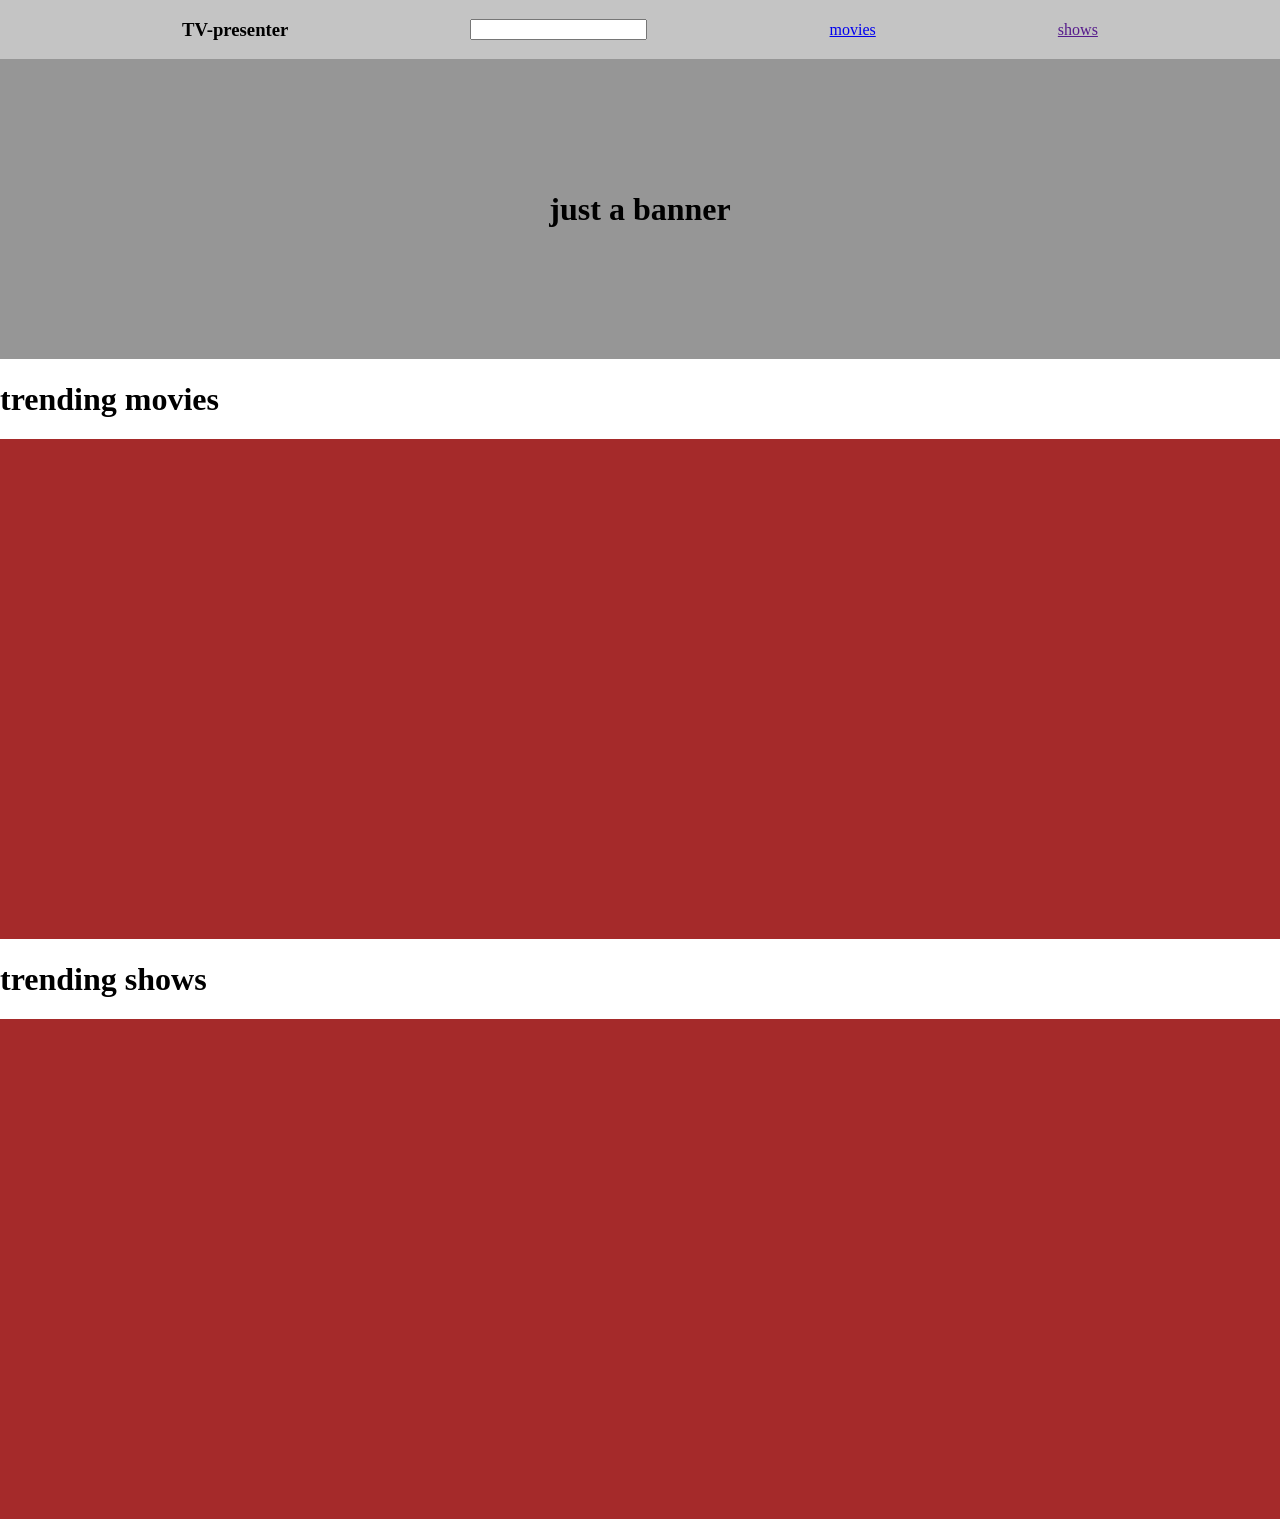
<file: index.html>
<!DOCTYPE html>
<html lang="en">
<head>
    <meta charset="UTF-8">
    <meta name="viewport" content="width=device-width, initial-scale=1.0">
    <link rel="stylesheet" href="style.css">
    <title>TV-presenter</title>
</head>
<body>
    <nav>
        <h3>TV-presenter</h3>
        <input type="text">
        <a href="/details?id=6674">movies</a>
        <a href="">shows</a>
    </nav>

    <div class="banner">
        <h1>just a banner</h1>
    </div>

    <h1>trending movies</h1>
    <div class="carosoul" id="trendingM"></div>

    <h1>trending shows</h1>
    <div class="carosoul" id="trendingS"></div>


    <script src="script.js"></script>
</body>
</html>

<!-- <img src="https://tse1.mm.bing.net/th/id/OIP.8nKpTNL2k_6eJUVbQnJVpgHaJ4?r=0&pid=Api" alt="placeholder"> -->
</file>
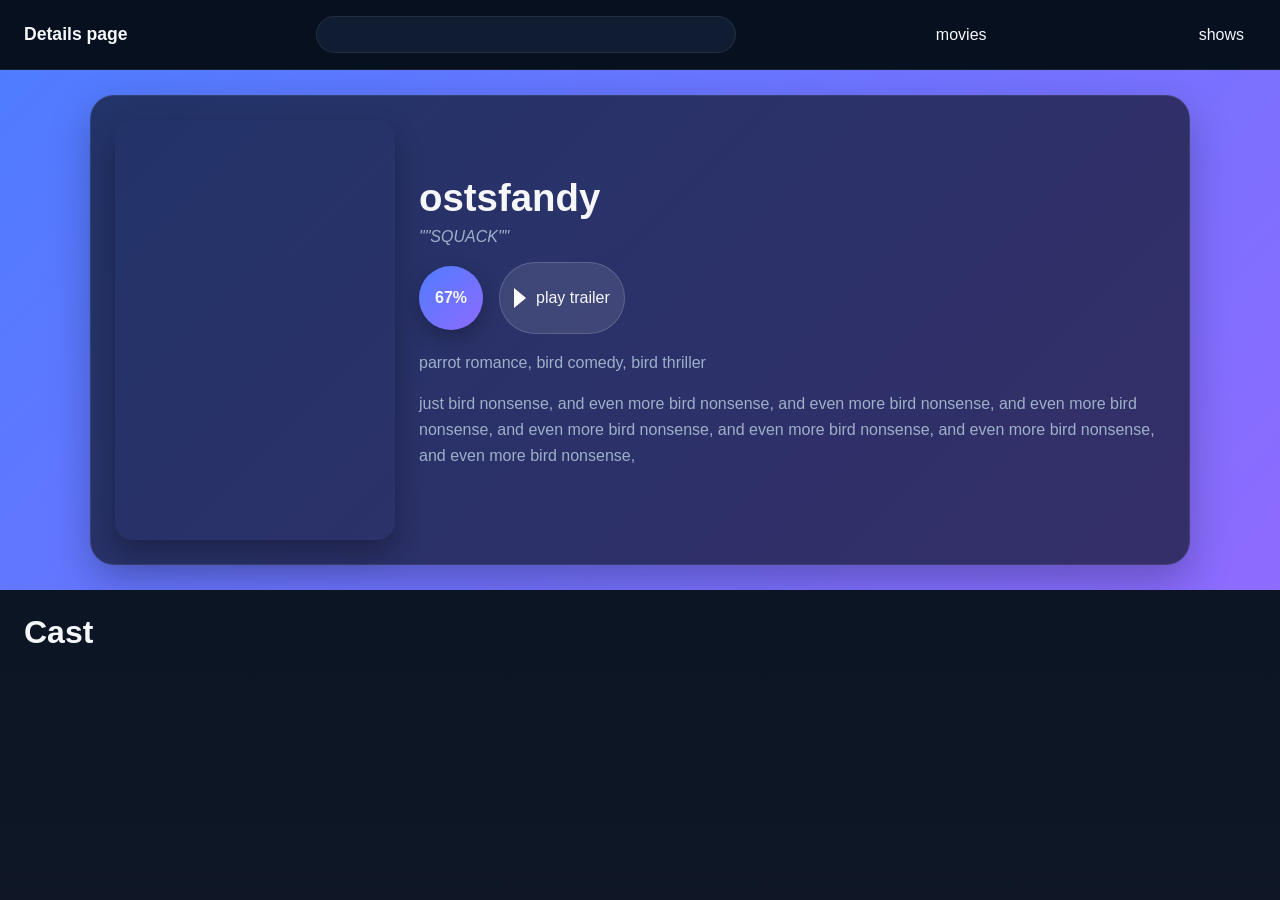
<file: details/index.html>
<!DOCTYPE html>
<html lang="en">
<head>
    <meta charset="UTF-8">
    <meta name="viewport" content="width=device-width, initial-scale=1.0">
    <link rel="stylesheet" href="style.css">
    <title>TV-presenter</title>
</head>
<body>
    <nav>
        <h3>Details page</h3>
        <input type="text" id="searchbar">
        <a href="">movies</a>
        <a href="">shows</a>
    </nav>

    <div class="banner">
        <div class="bannerIMG"></div>
        <div id="bannerinfo">
        <div class="posterIMG"></div>
        <div id="infoBox">
        <h1 id="thingName">ostsfandy</h1>
        <p id="phrase">""SQUACK""</p>
        <div id="midSection">
                    <div id="score">
            <p>67%</p>
        </div>
        <div id="playbtn" role="button" tabindex="0"><div class="arrow-right"></div><p>play trailer</p></div>
        
        </div>

        <p id="genras">parrot romance, bird comedy, bird thriller</p>
        <p id="overView">just bird nonsense, and even more bird nonsense, and even more bird nonsense, and even more bird nonsense, and even more bird nonsense, and even more bird nonsense, and even more bird nonsense, and even more bird nonsense, </p>
        
        <div id="creators">


        </div>
    
    </div>     
</div>

    </div>



    <h1>Cast</h1>
    <div class="carosoul" id="caraCAST">
    </div>

        <details id="episodesSection" class="episodes-section hidden" aria-live="polite">
        <summary class="episodes-section__header">
            <h2>Seasons & Episodes</h2>
        </summary>
        <div id="seasonsList" class="seasons-list"></div>
    </details>

    <div id="trailerModal" class="trailer-modal hidden" aria-hidden="true">
        <div class="trailer-modal__content">
            <button id="closeTrailerModal" class="trailer-modal__close" aria-label="Close trailer">×</button>
            <div class="trailer-modal__frame-wrap">
                <iframe id="trailerFrame" title="Trailer video" allow="accelerometer; autoplay; clipboard-write; encrypted-media; gyroscope; picture-in-picture" allowfullscreen></iframe>
            </div>
        </div>
    </div>
    

    <script src="script.js"></script>
</body>
</html>

<!-- <img src="https://tse1.mm.bing.net/th/id/OIP.8nKpTNL2k_6eJUVbQnJVpgHaJ4?r=0&pid=Api" alt="placeholder"> -->
</file>
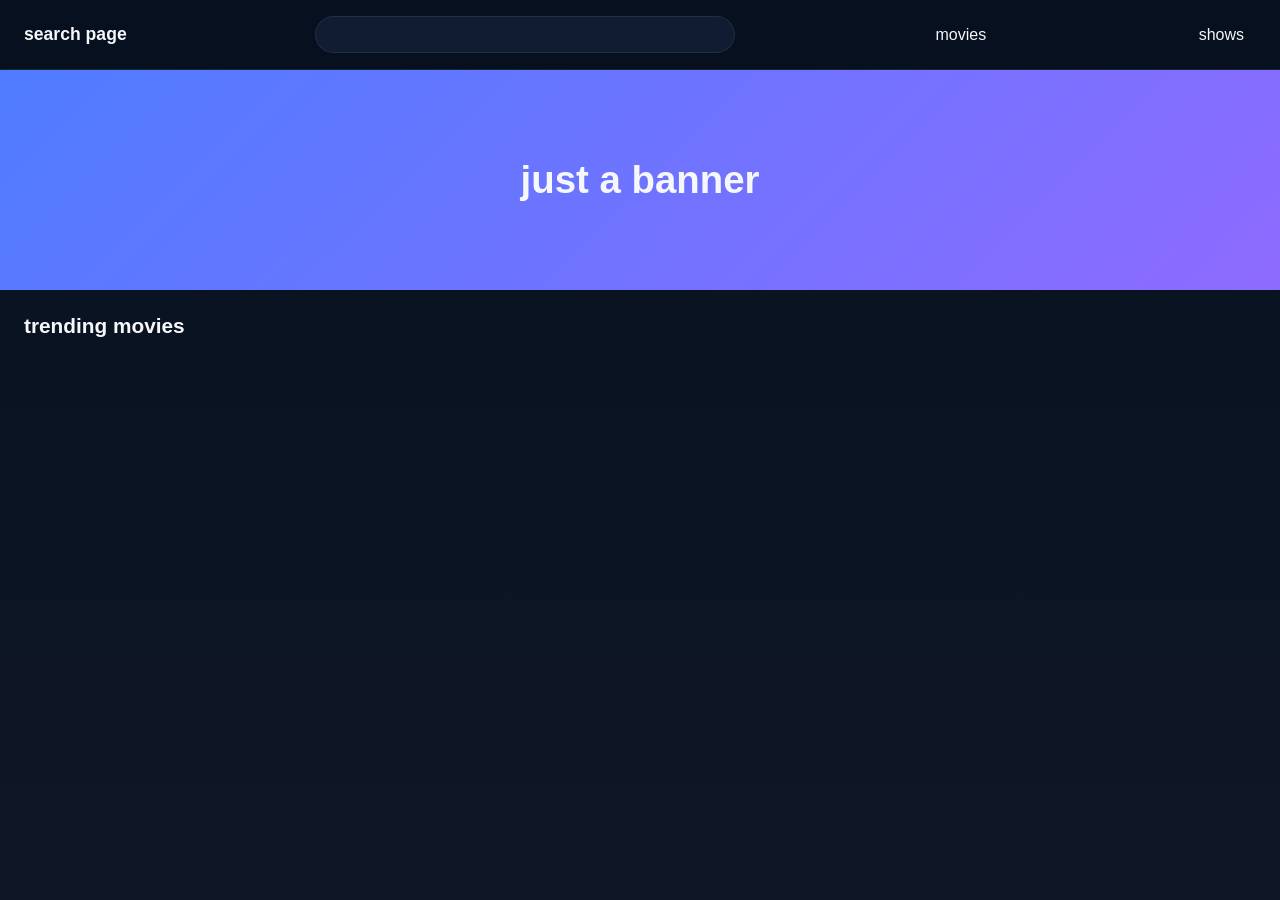
<file: search/index.html>
<!DOCTYPE html>
<html lang="en">
<head>
    <meta charset="UTF-8">
    <meta name="viewport" content="width=device-width, initial-scale=1.0">
    <link rel="stylesheet" href="style.css">
    <title>TV-presenter</title>
</head>
<body>
    <nav>
        <h3>search page</h3>
        <input type="text" id="searchbar">
        <a href="/details?id=6674">movies</a>
        <a href="">shows</a>
    </nav>

    <div class="banner">
        <h1>just a banner</h1>
    </div>

    <h1>trending movies</h1>
    <div class="carosoul" id="trendingM"></div>


    <script src="script.js"></script>
</body>
</html>

<!-- <img src="https://tse1.mm.bing.net/th/id/OIP.8nKpTNL2k_6eJUVbQnJVpgHaJ4?r=0&pid=Api" alt="placeholder"> -->
</file>
<file: style.css>
body {
  width: 100vw;
  height: 100vh;
  margin: 0px;
  padding: 0px;
}
nav {
  background-color: #c4c4c4;
  display: flex;
  justify-content: space-evenly;
  align-items: center;
}

.banner {
  background-color: #969696;
  width: 100%;
  height: 300px;
  display: flex;
  justify-content: center;
  align-items: center;
}
.carosoul {
  background-color: brown;
  height: 400px;
  display: flex;
  flex-wrap: nowrap;
  overflow: scroll;
  padding: 50px;
  justify-content: space-evenly;
  align-items: center;
  gap: 50px;
}
.card1 {
  width: 300px;
  height: 400px;
  background-color: aqua;
  display: flex;
  justify-content: space-between;
  align-items: start;
  flex-direction: column;
  padding: 0px;
    border-radius: 16px;
}
.card1 .card1img {
  background-image: url(https://tse1.mm.bing.net/th/id/OIP.8nKpTNL2k_6eJUVbQnJVpgHaJ4?r=0&pid=Api);
  background-position: center;
  background-repeat: no-repeat;
  background-size:contain;
  width: 200px;
  height: 300px;
  border-radius: 16px;
  background-color: blue;
}
</file>
<file: details/style.css>
:root {
  color-scheme: dark;
  --bg: #07111f;
  --panel: #101c31;
  --panel-2: #16263f;
  --text: #f5f7fb;
  --muted: #9eb0c8;
  --accent: #4f7cff;
  --accent-2: #8e6bff;
  --border: rgba(255, 255, 255, 0.08);
}

* {
  box-sizing: border-box;
}

body {
  margin: 0;
  min-height: 100vh;
  overflow-x: hidden;
  font-family: Arial, Helvetica, sans-serif;
  background: linear-gradient(180deg, #07111f 0%, #0f1727 100%);
  color: var(--text);
}

nav {
  position: sticky;
  top: 0;
  z-index: 10;
  display: flex;
  align-items: center;
  justify-content: space-between;
  gap: 16px;
  padding: 16px 24px;
  background: rgba(7, 17, 31, 0.92);
  border-bottom: 1px solid var(--border);
  backdrop-filter: blur(8px);
}

nav h3 {
  margin: 0;
  font-size: 1.1rem;
}

nav input {
  flex: 1;
  max-width: 420px;
  padding: 10px 14px;
  border: 1px solid var(--border);
  border-radius: 999px;
  background: var(--panel);
  color: var(--text);
}

nav a {
  color: var(--text);
  text-decoration: none;
  padding: 8px 12px;
  border-radius: 999px;
  transition: background 0.2s ease;
}

nav a:hover {
  background: var(--panel-2);
}

.banner {
  position: relative;
  min-height: 520px;
  padding: 24px;
  display: flex;
  justify-content: center;
  align-items: center;
  overflow: hidden;
  background: linear-gradient(135deg, var(--accent), var(--accent-2));
}

.bannerIMG {
  position: absolute;
  inset: 0;
  background-position: center;
  background-repeat: no-repeat;
  background-size: cover;
  filter: blur(6px) brightness(0.35);
  transform: scale(1.05);
}

#bannerinfo {
  position: relative;
  z-index: 1;
  width: min(1100px, 100%);
  display: grid;
  grid-template-columns: minmax(220px, 280px) 1fr;
  gap: 24px;
  align-items: center;
  padding: 24px;
  border: 1px solid var(--border);
  border-radius: 24px;
  background: rgba(10, 16, 28, 0.66);
  box-shadow: 0 16px 40px rgba(0, 0, 0, 0.25);
}

.posterIMG {
  width: 100%;
  aspect-ratio: 2 / 3;
  border-radius: 18px;
  background-position: center;
  background-repeat: no-repeat;
  background-size: cover;
  box-shadow: 0 14px 28px rgba(0, 0, 0, 0.3);
}

#infoBox {
  color: var(--text);
}

#thingName {
  margin: 0 0 8px;
  font-size: clamp(1.6rem, 3vw, 2.5rem);
}

#phrase {
  margin: 0 0 16px;
  color: var(--muted);
  font-style: italic;
}

#midSection {
  display: flex;
  align-items: center;
  gap: 16px;
  margin: 16px 0;
}

#score {
  display: grid;
  place-items: center;
  width: 64px;
  aspect-ratio: 1;
  border-radius: 50%;
  background: linear-gradient(135deg, var(--accent), var(--accent-2));
  font-size: 1rem;
  font-weight: 700;
  box-shadow: 0 8px 20px rgba(0, 0, 0, 0.25);
}

#playbtn {
  display: flex;
  align-items: center;
  gap: 10px;
  padding: 10px 14px;
  border-radius: 999px;
  background: rgba(255, 255, 255, 0.1);
  border: 1px solid rgba(255, 255, 255, 0.16);
  cursor: pointer;
  user-select: none;
}

#playbtn:hover {
  opacity: 0.9;
}

.arrow-right {
  width: 0;
  height: 0;
  border-top: 10px solid transparent;
  border-bottom: 10px solid transparent;
  border-left: 12px solid white;
}

#genras,
#overView {
  color: var(--muted);
  line-height: 1.6;
}

#creators {
  display: flex;
  flex-wrap: wrap;
  gap: 10px;
  margin-top: 16px;
}

.creator {
  display: flex;
  flex-direction: column;
  gap: 6px;
  min-width: 120px;
  padding: 8px 10px;
  border-radius: 10px;
  background: rgba(255, 255, 255, 0.06);
}

.creator p {
  margin: 0;
}

h1 {
  margin: 24px 24px 12px;
}

.carosoul {
  display: flex;
  gap: 16px;
  overflow-x: auto;
  padding: 8px 24px 24px;
  scroll-behavior: smooth;
}

.carosoul::-webkit-scrollbar {
  height: 8px;
}

.carosoul::-webkit-scrollbar-thumb {
  background: rgba(255, 255, 255, 0.2);
  border-radius: 999px;
}

.card1 {
  min-width: 180px;
  background: var(--panel);
  border: 1px solid var(--border);
  border-radius: 18px;
  overflow: hidden;
  box-shadow: 0 10px 24px rgba(0, 0, 0, 0.2);
  transition: transform 0.2s ease, border-color 0.2s ease;
  cursor: pointer;
}

.card1:hover {
  transform: translateY(-4px);
  border-color: rgba(255, 255, 255, 0.22);
}

.card1img {
  width: 100%;
  aspect-ratio: 2 / 3;
  background-position: center;
  background-repeat: no-repeat;
  background-size: cover;
}

.trailer-modal {
  position: fixed;
  inset: 0;
  background: rgba(0, 0, 0, 0.8);
  display: flex;
  justify-content: center;
  align-items: center;
  padding: 20px;
  z-index: 1000;
}

.trailer-modal.hidden {
  display: none;
}

.trailer-modal__content {
  position: relative;
  width: min(900px, 100%);
  aspect-ratio: 16 / 9;
  background: #000;
  border-radius: 12px;
  overflow: hidden;
  box-shadow: 0 20px 60px rgba(0, 0, 0, 0.5);
}

.trailer-modal__close {
  position: absolute;
  top: 10px;
  right: 10px;
  z-index: 2;
  border: none;
  border-radius: 50%;
  width: 36px;
  height: 36px;
  font-size: 24px;
  line-height: 1;
  cursor: pointer;
  background: rgba(255, 255, 255, 0.9);
}

.trailer-modal__frame-wrap,
#trailerFrame {
  width: 100%;
  height: 100%;
}

#trailerFrame {
  border: 0;
}

.episodes-section {
  margin: 24px;
  padding: 24px;
  border-radius: 24px;
  background: rgba(10, 16, 28, 0.8);
  border: 1px solid var(--border);
  color: var(--text);
}

.episodes-section__header {
  display: flex;
  align-items: center;
  justify-content: space-between;
  cursor: pointer;
  list-style: none;
  margin-bottom: 20px;
}

.episodes-section__header::-webkit-details-marker {
  display: none;
}

.episodes-section__header h2 {
  margin: 0;
  font-size: 1.3rem;
}

.seasons-list {
  display: flex;
  flex-direction: column;
  gap: 18px;
}

.season-card {
  background: rgba(255, 255, 255, 0.06);
  border: 1px solid rgba(255, 255, 255, 0.12);
  border-radius: 14px;
  padding: 18px;
}

.season-card__header {
  display: flex;
  justify-content: space-between;
  gap: 16px;
  align-items: flex-start;
  margin-bottom: 12px;
  cursor: pointer;
  list-style: none;
}

.season-card__header::-webkit-details-marker {
  display: none;
}

.season-card__header h3 {
  margin: 0 0 4px;
}

.season-card__header p {
  margin: 0;
  color: var(--muted);
  font-size: 0.95rem;
}

.season-count {
  background: var(--accent);
  color: white;
  padding: 6px 10px;
  border-radius: 999px;
  font-size: 0.9rem;
  white-space: nowrap;
}

.season-summary {
  margin: 0 0 16px;
  color: var(--muted);
  line-height: 1.5;
}

.episodes-list {
  display: grid;
  gap: 12px;
}

.episode-item {
  background: rgba(0, 0, 0, 0.25);
  border-radius: 10px;
  padding: 12px 14px;
}

.episode-item__top {
  display: flex;
  justify-content: space-between;
  align-items: center;
  margin-bottom: 6px;
}

.episode-number {
  font-size: 0.9rem;
  font-weight: 700;
  color: #8ec5ff;
  text-transform: uppercase;
  letter-spacing: 0.06em;
}

.episode-rating {
  font-size: 0.9rem;
  color: #ffc857;
  font-weight: 700;
}

.episode-item h4 {
  margin: 0 0 6px;
  font-size: 1rem;
}

.episode-item p {
  margin: 0;
  color: #e9e9e9;
  line-height: 1.5;
}

.season-actions {
  margin-top: 12px;
}

.show-more-btn {
  border: none;
  border-radius: 999px;
  padding: 8px 14px;
  background: var(--accent);
  color: white;
  cursor: pointer;
  font-weight: 600;
}

.show-more-btn:hover {
  opacity: 0.9;
}

.episodes-loading,
.episodes-error,
.episode-empty {
  color: var(--muted);
  margin: 0;
}

.hidden {
  display: none !important;
}
</file>
<file: search/style.css>
:root {
  color-scheme: dark;
  --bg: #07111f;
  --panel: #101c31;
  --panel-2: #16263f;
  --text: #f5f7fb;
  --muted: #9eb0c8;
  --accent: #4f7cff;
  --accent-2: #8e6bff;
  --border: rgba(255, 255, 255, 0.08);
}

* {
  box-sizing: border-box;
}

body {
  margin: 0;
  min-height: 100vh;
  overflow-x: hidden;
  font-family: Arial, Helvetica, sans-serif;
  background: linear-gradient(180deg, #07111f 0%, #0f1727 100%);
  color: var(--text);
}

nav {
  position: sticky;
  top: 0;
  z-index: 10;
  display: flex;
  align-items: center;
  justify-content: space-between;
  gap: 16px;
  padding: 16px 24px;
  background: rgba(7, 17, 31, 0.92);
  border-bottom: 1px solid var(--border);
  backdrop-filter: blur(8px);
}

nav h3 {
  margin: 0;
  font-size: 1.1rem;
}

nav input {
  flex: 1;
  max-width: 420px;
  padding: 10px 14px;
  border: 1px solid var(--border);
  border-radius: 999px;
  background: var(--panel);
  color: var(--text);
}

nav a {
  color: var(--text);
  text-decoration: none;
  padding: 8px 12px;
  border-radius: 999px;
  transition: background 0.2s ease;
}

nav a:hover {
  background: var(--panel-2);
}

.banner {
  display: flex;
  justify-content: center;
  align-items: center;
  min-height: 220px;
  padding: 48px 24px;
  background: linear-gradient(135deg, var(--accent), var(--accent-2));
}

.banner h1 {
  margin: 0;
  font-size: clamp(1.8rem, 3vw, 2.5rem);
}

h1 {
  margin: 24px 24px 12px;
  font-size: 1.3rem;
}

.carosoul {
  display: flex;
  flex-wrap: wrap;
  gap: 16px;
  padding: 8px 24px 24px;
}

.card1 {
  width: min(220px, 100%);
  background: var(--panel);
  border: 1px solid var(--border);
  border-radius: 18px;
  overflow: hidden;
  box-shadow: 0 10px 24px rgba(0, 0, 0, 0.2);
  transition: transform 0.2s ease, border-color 0.2s ease;
  cursor: pointer;
}

.card1:hover {
  transform: translateY(-4px);
  border-color: rgba(255, 255, 255, 0.22);
}

.card1img {
  width: 100%;
  aspect-ratio: 2 / 3;
  background-position: center;
  background-repeat: no-repeat;
  background-size: cover;
}
</file>
